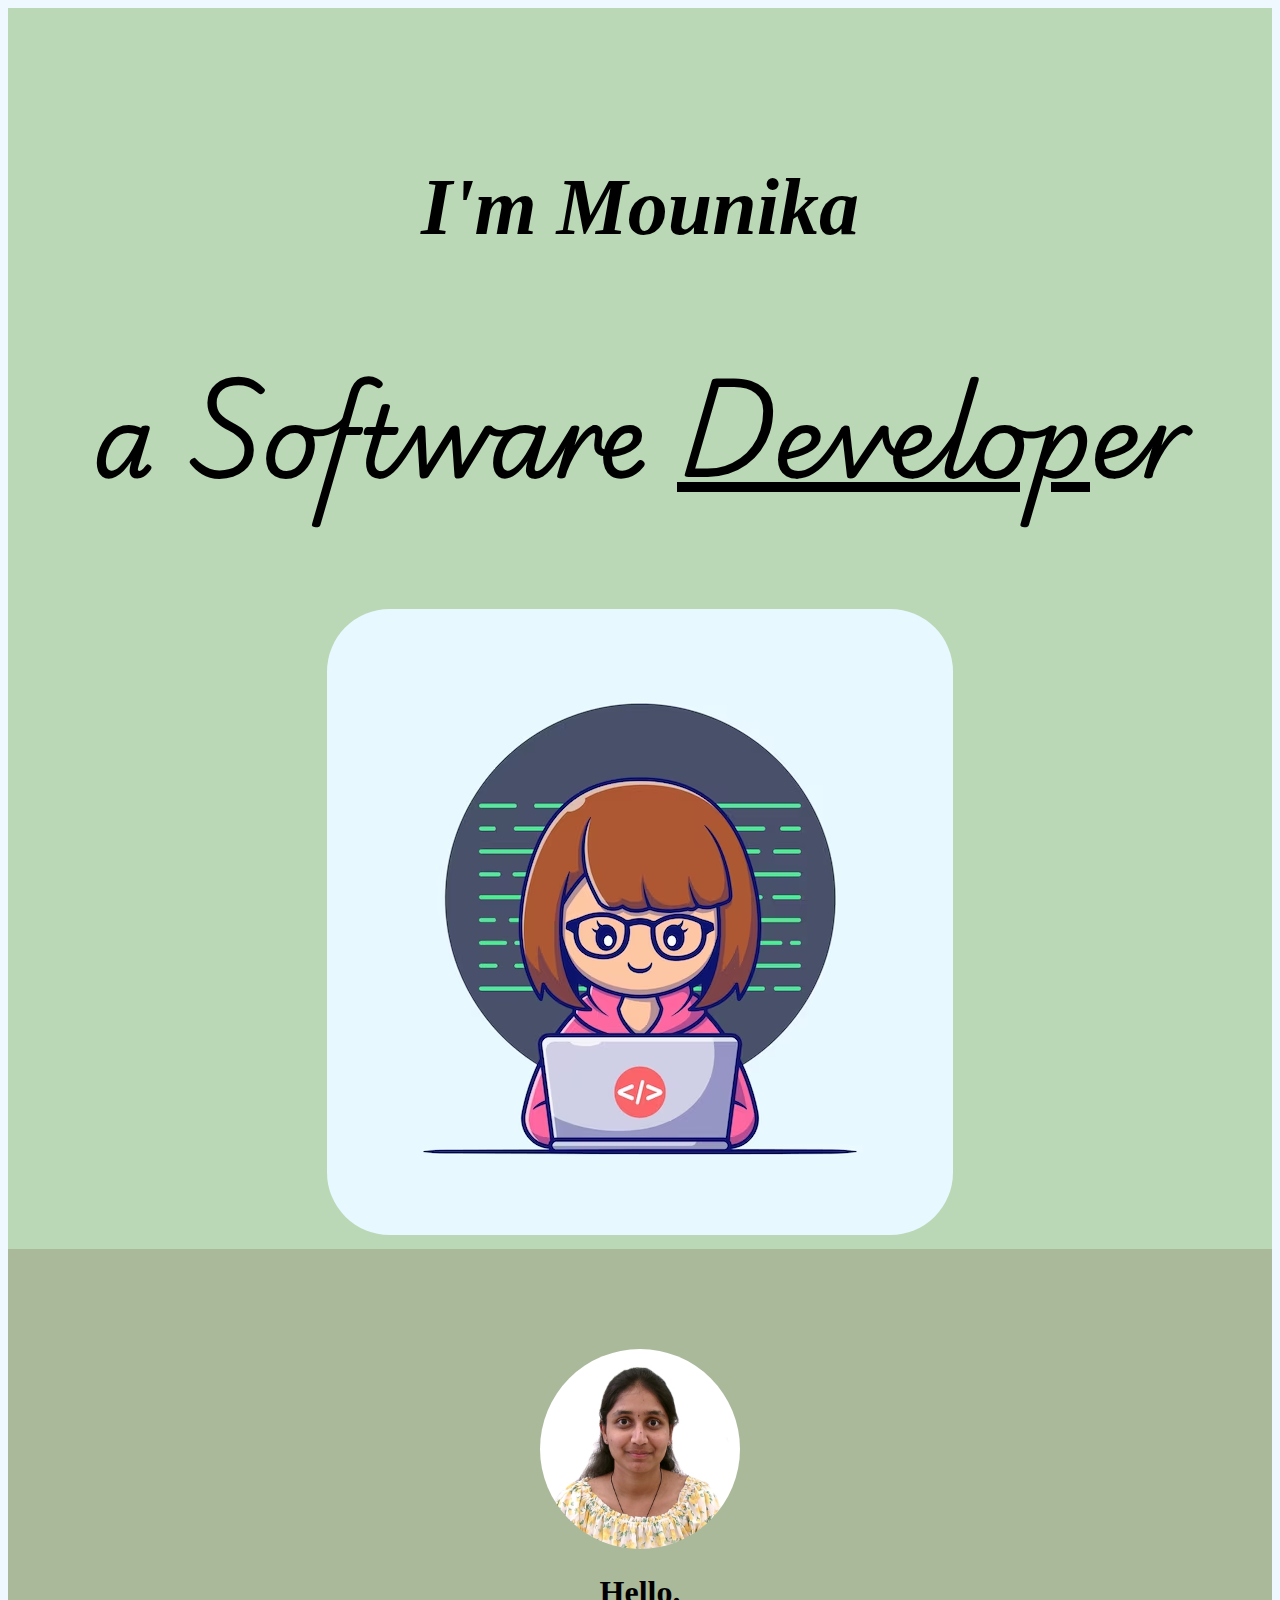
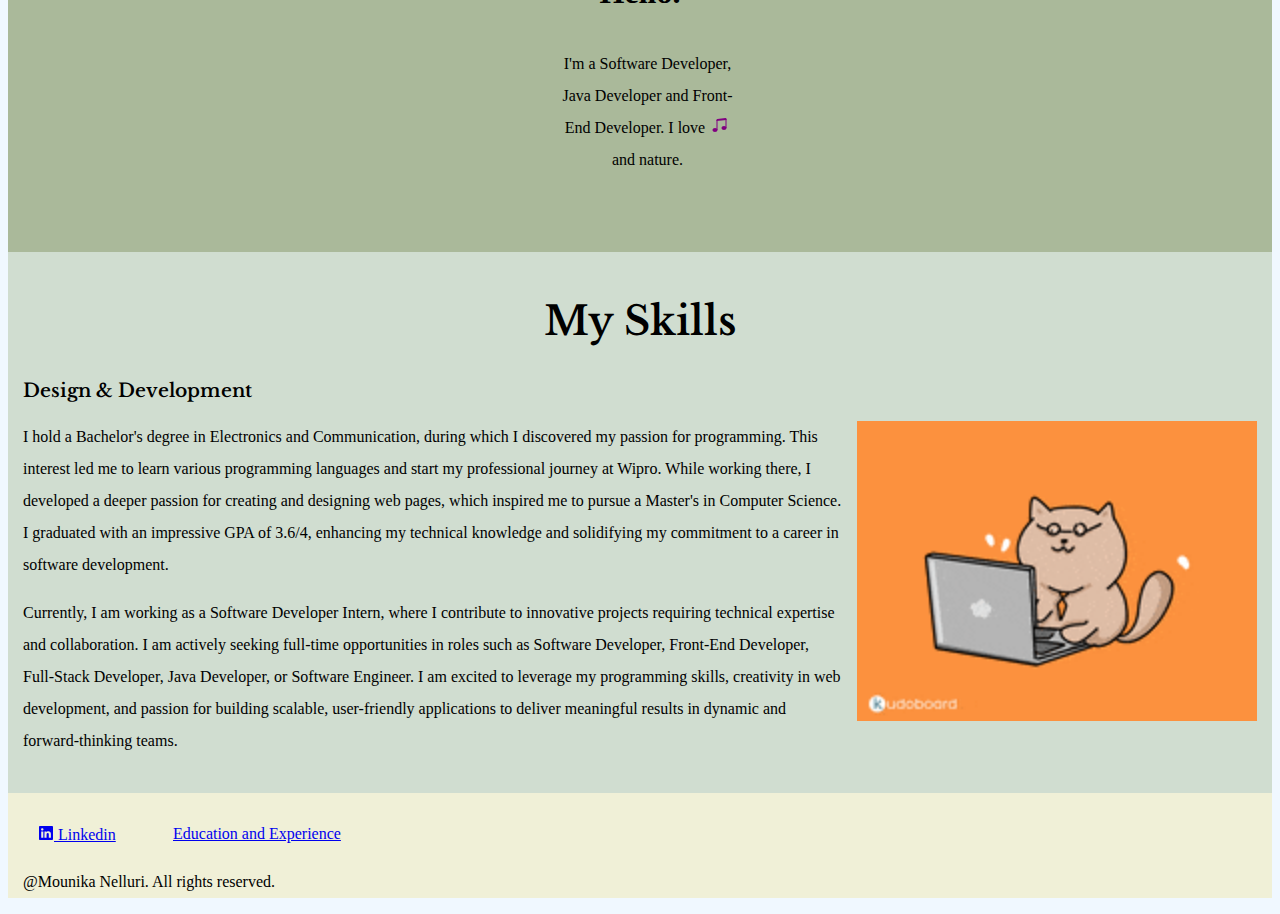
<file: my portfolio/index.html>
<!DOCTYPE html>
<html lang="en">
  <head>
    <meta charset="UTF-8" />
    <meta name="viewport" content="width=device-width, initial-scale=1.0" />
    <title>Mounika Nelluri</title>
    <link rel="preconnect" href="https://fonts.googleapis.com" />
    <link rel="preconnect" href="https://fonts.gstatic.com" crossorigin />
    <link
      href="https://fonts.googleapis.com/css2?family=Caveat:wght@400..700&family=DM+Serif+Text:ital@1&family=Libre+Baskerville:ital@1&family=Playwrite+AU+SA:wght@100..400&display=swap"
      rel="stylesheet"
    />
    <link rel="stylesheet" href="./style.css" />
  </head>
  <body>
    <div class="container-fluid">
      <div class="first-container">
        <div class="name">
          <h1>I'm Mounika</h1>
          <h2 class="second-content">
            a Software <span class="developer">Develop</span>er
          </h2>
        </div>
        <div class="text-center">
          <img src="./images/girl.avif" class="square" alt="coder" />
        </div>
      </div>

      <div class="second-container">
        <div class="img-container">
          <img src="./images/mouni.jpg" class="rounded" alt="coder" />
        </div>
        <div class="px-4 py-5 my-5 text-center">
          <h1 class="display-5 fw-bold text-body-emphasis">Hello.</h1>
          <div class="col-lg-6 mx-auto">
            <p class="lead mb-4">
              I'm a Software Developer, Java Developer and Front-End Developer.
              I love
              <svg
                xmlns="http://www.w3.org/2000/svg"
                width="21"
                height="16"
                fill="purple"
                class="bi bi-music-note-beamed"
                viewBox="0 0 16 16"
              >
                <path
                  d="M6 13c0 1.105-1.12 2-2.5 2S1 14.105 1 13s1.12-2 2.5-2 2.5.896 2.5 2m9-2c0 1.105-1.12 2-2.5 2s-2.5-.895-2.5-2 1.12-2 2.5-2 2.5.895 2.5 2"
                />
                <path fill-rule="evenodd" d="M14 11V2h1v9zM6 3v10H5V3z" />
                <path
                  d="M5 2.905a1 1 0 0 1 .9-.995l8-.8a1 1 0 0 1 1.1.995V3L5 4z"
                />
              </svg>
              and nature.
            </p>
          </div>
        </div>
      </div>

      <div class="third-container">
        <h2 class="skills">My Skills</h2>
        <div class="row">
          <h3>Design & Development</h3>
          <img src="./images/cat.gif" class="cat" alt="cat" />
          <p>
            I hold a Bachelor's degree in Electronics and Communication, during
            which I discovered my passion for programming. This interest led me
            to learn various programming languages and start my professional
            journey at Wipro. While working there, I developed a deeper passion
            for creating and designing web pages, which inspired me to pursue a
            Master's in Computer Science. I graduated with an impressive GPA of
            3.6/4, enhancing my technical knowledge and solidifying my
            commitment to a career in software development.
          </p>
          <p>
            Currently, I am working as a Software Developer Intern, where I
            contribute to innovative projects requiring technical expertise and
            collaboration. I am actively seeking full-time opportunities in
            roles such as Software Developer, Front-End Developer, Full-Stack
            Developer, Java Developer, or Software Engineer. I am excited to
            leverage my programming skills, creativity in web development, and
            passion for building scalable, user-friendly applications to deliver
            meaningful results in dynamic and forward-thinking teams.
          </p>
        </div>
      </div>

      <div class="fourth-container">
        <footer class="py-3 my-4">
          <p><a class="left" href="https://www.linkedin.com/in/mounikan5/"
            ><svg xmlns="http://www.w3.org/2000/svg" width="16" height="14" fill="currentColor" class="bi bi-linkedin" viewBox="0 0 16 16">
              <path d="M0 1.146C0 .513.526 0 1.175 0h13.65C15.474 0 16 .513 16 1.146v13.708c0 .633-.526 1.146-1.175 1.146H1.175C.526 16 0 15.487 0 14.854zm4.943 12.248V6.169H2.542v7.225zm-1.2-8.212c.837 0 1.358-.554 1.358-1.248-.015-.709-.52-1.248-1.342-1.248S2.4 3.226 2.4 3.934c0 .694.521 1.248 1.327 1.248zm4.908 8.212V9.359c0-.216.016-.432.08-.586.173-.431.568-.878 1.232-.878.869 0 1.216.662 1.216 1.634v3.865h2.401V9.25c0-2.22-1.184-3.252-2.764-3.252-1.274 0-1.845.7-2.165 1.193v.025h-.016l.016-.025V6.169h-2.4c.03.678 0 7.225 0 7.225z"/>
            </svg> Linkedin</a> </p>
          <p class="side"><a href="./files/index.html" class="education"
            >Education and Experience</a> </p>
          <p class="text-center text-body-secondary">
            @Mounika Nelluri. All rights reserved.
          </p>
        </footer>
      </div>
    </div>
  </body>
</html>
</file>
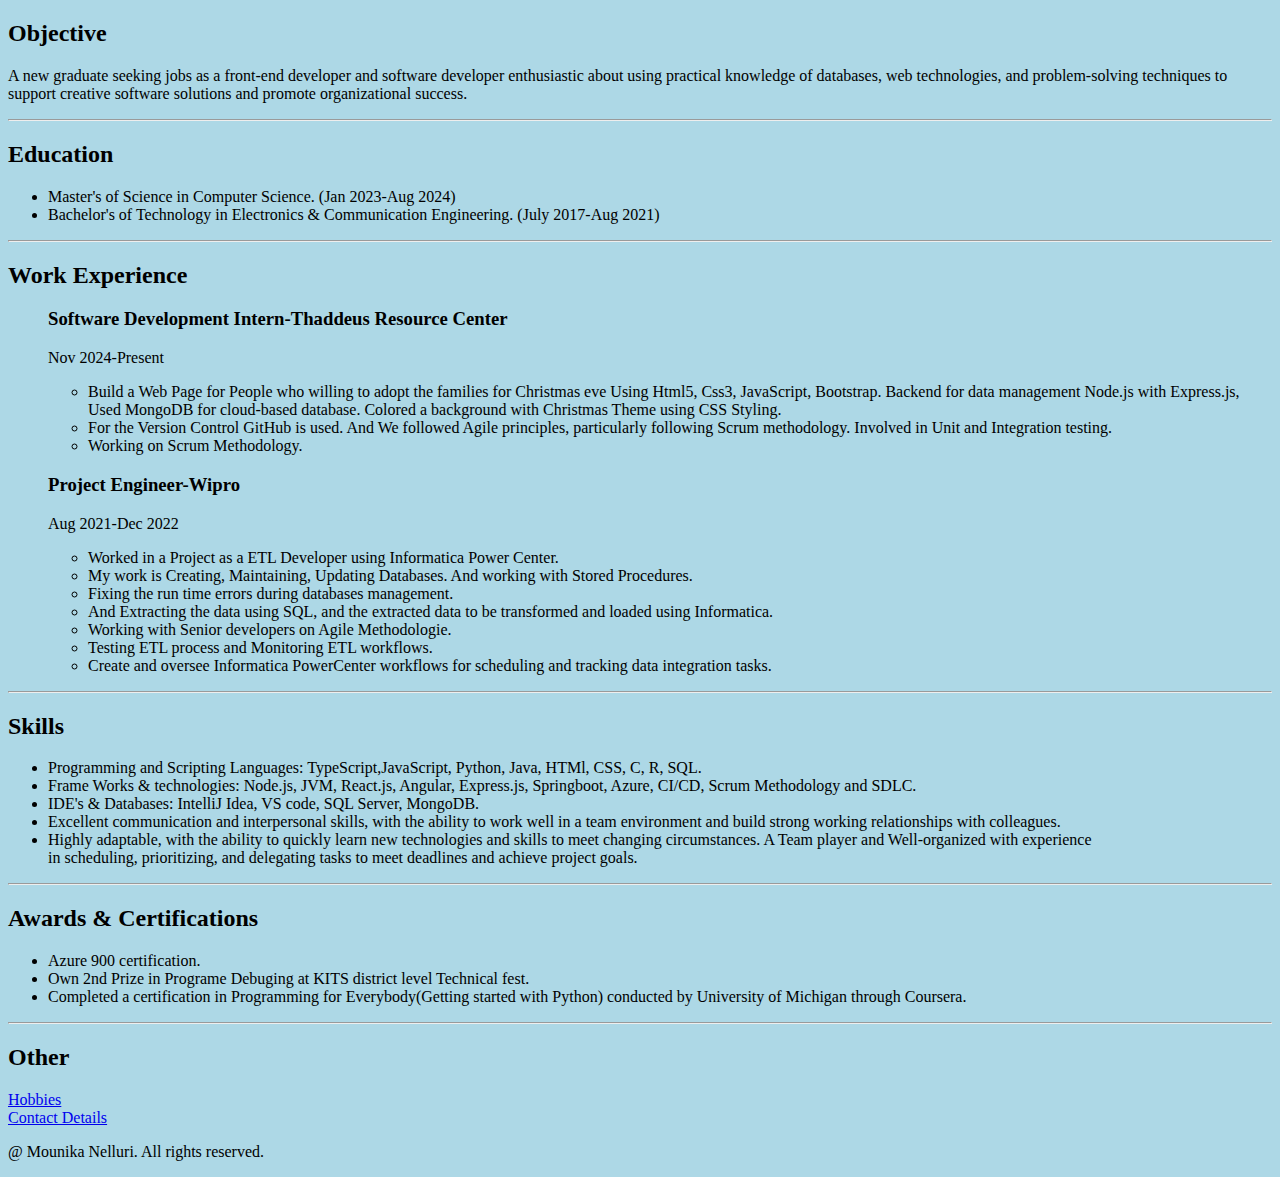
<file: my portfolio/files/index.html>
<!DOCTYPE html>
<html lang="en">
  <head>
    <meta charset="UTF-8" />
    <meta name="viewport" content="width=device-width, initial-scale=1.0" />
    <link rel="stylesheet" href="./style.css">
    <title>My Resume</title>
  </head>
  <body>
    <!--<h1>Mounika Nelluri</h1> -->
<div class="background">
    <h2>Objective</h2>
    <p>
      A new graduate seeking jobs as a front-end developer and software
      developer enthusiastic about using practical knowledge of databases, web
      technologies, and problem-solving techniques to support creative software
      solutions and promote organizational success.
    </p>
    <hr />
    
    <h2>Education</h2>
    <ul>
      <li>Master's of Science in Computer Science. (Jan 2023-Aug 2024)</li>
      <li>
        Bachelor's of Technology in Electronics & Communication Engineering.
        (July 2017-Aug 2021)
      </li>
    </ul>
    <hr />
</div>
    <h2>Work Experience</h2>
    <ul>
      <h3>Software Development Intern-Thaddeus Resource Center</h3>
      <p>Nov 2024-Present</p>
      <ul>
        <li>
          Build a Web Page for People who willing to adopt the families for
          Christmas eve Using Html5, Css3, JavaScript, Bootstrap. Backend for
          data management Node.js with Express.js, Used MongoDB for cloud-based
          database. Colored a background with Christmas Theme using CSS Styling.
        </li>

        <li>
          For the Version Control GitHub is used. And We followed Agile
          principles, particularly following Scrum methodology. Involved in Unit
          and Integration testing.
        </li>
        <li>Working on Scrum Methodology.</li>
      </ul>
      <h3>Project Engineer-Wipro</h3>
      <p>Aug 2021-Dec 2022</p>
      <ul>
        <li>
          Worked in a Project as a ETL Developer using Informatica Power Center.
        </li>
        <li>
          My work is Creating, Maintaining, Updating Databases. And working with
          Stored Procedures.
        </li>
        <li>Fixing the run time errors during databases management.</li>
        <li>
          And Extracting the data using SQL, and the extracted data to be
          transformed and loaded using Informatica.
        </li>
        <li>Working with Senior developers on Agile Methodologie.</li>
        <li>Testing ETL process and Monitoring ETL workflows.</li>
        <li>
          Create and oversee Informatica PowerCenter workflows for scheduling
          and tracking data integration tasks.
        </li>
      </ul>
    </ul>
    <hr />
    <h2>Skills</h2>
    <ul>
      <li>
        Programming and Scripting Languages: TypeScript,JavaScript, Python,
        Java, HTMl, CSS, C, R, SQL.
      </li>
      <li>
        Frame Works & technologies: Node.js, JVM, React.js, Angular, Express.js,
        Springboot, Azure, CI/CD, Scrum Methodology and SDLC.
      </li>
      <li>IDE's & Databases: IntelliJ Idea, VS code, SQL Server, MongoDB.</li>
      <li>
        Excellent communication and interpersonal skills, with the ability to
        work well in a team environment and build strong working relationships
        with colleagues.
      </li>
      <li>
        Highly adaptable, with the ability to quickly learn new technologies and
        skills to meet changing circumstances. A Team player and Well-organized
        with experience<br />
        in scheduling, prioritizing, and delegating tasks to meet deadlines and
        achieve project goals.
      </li>
    </ul>
    <hr />
    <h2>Awards & Certifications</h2>
    <ul>
      <li>Azure 900 certification.</li>
      <li>
        Own 2nd Prize in Programe Debuging at KITS district level Technical
        fest.
      </li>
      <li>
        Completed a certification in Programming for Everybody(Getting started
        with Python) conducted by University of Michigan through Coursera.
      </li>
    </ul>
    <hr />
    <h2>Other</h2>
    <a href="./hobbies.html" alt="hobbies  link" class="color"> Hobbies </a> <br /> 
    <a href="./contact.html" alt="contact details link" class="color"> Contact Details</a>
    <footer>
      <p>@ Mounika Nelluri. All rights reserved.</p>
    </footer>
    </div>
  </body>
</html>
</file>
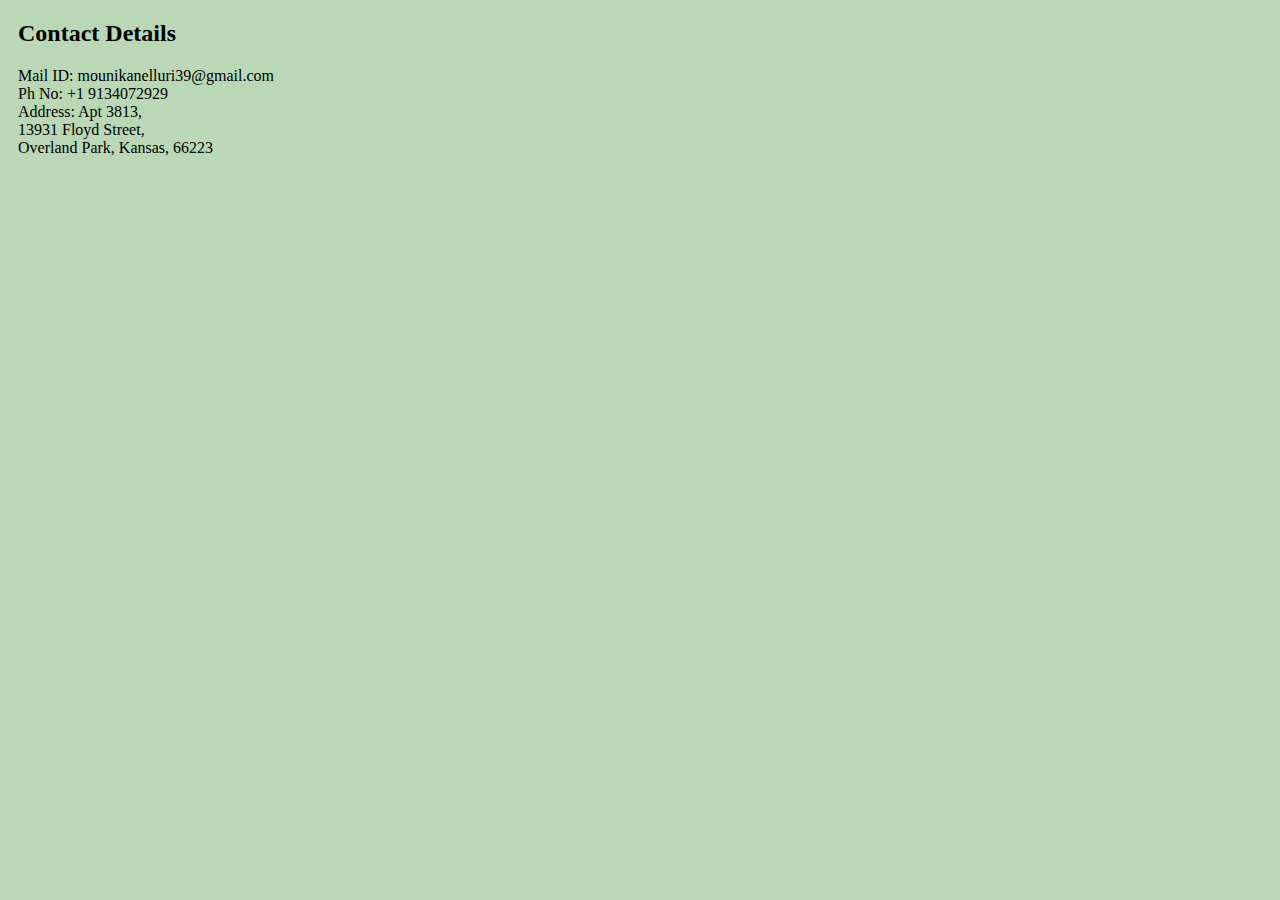
<file: contact.html>
<!DOCTYPE html>
<html lang="en">
<head>
    <meta charset="UTF-8">
    <meta name="viewport" content="width=device-width, initial-scale=1.0">
    <link rel="stylesheet" href="style1.css">
    <title>Contact Me</title>
</head>
<body>
    <h2>Contact Details</h2>
    <p>Mail ID: mounikanelluri39@gmail.com<br />
       Ph No: +1 9134072929<br />
       Address: Apt 3813,<br/>
                13931 Floyd Street,<br />
                Overland Park, Kansas, 66223
    </p>
</body>
</html>
</file>
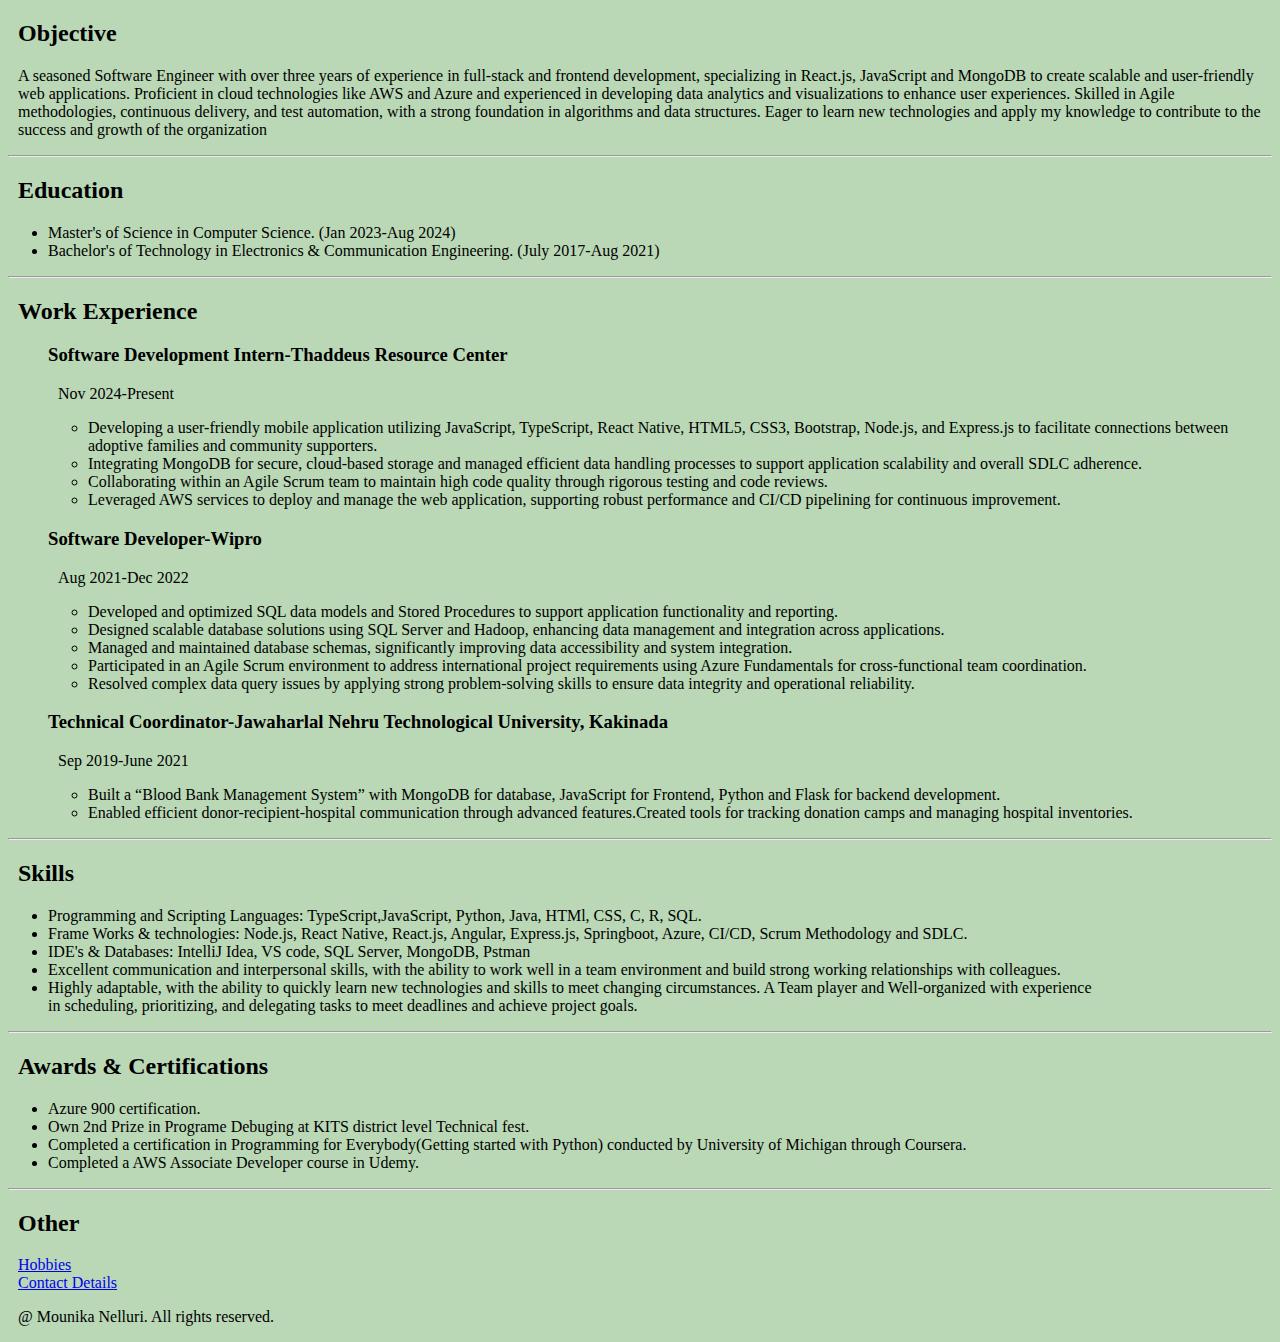
<file: content.html>
<!DOCTYPE html>
<html lang="en">
  <head>
    <meta charset="UTF-8" />
    <meta name="viewport" content="width=device-width, initial-scale=1.0" />
    <link rel="stylesheet" href="./style1.css">
    <title>My Resume</title>
  </head>
  <body>
    <!--<h1>Mounika Nelluri</h1> -->
<div class="background">
    <h2>Objective</h2>
    <p>
	A seasoned Software Engineer with over three years of experience in full-stack and frontend development, specializing in React.js, JavaScript and MongoDB to create scalable and user-friendly web applications. 
Proficient in cloud technologies like AWS and Azure and experienced in developing data analytics and visualizations to enhance user experiences. 
Skilled in Agile methodologies, continuous delivery, and test automation, with a strong foundation in algorithms and data structures. Eager to learn new technologies and apply my knowledge to contribute to the success and growth of the organization
 </p>
    <hr />
    
    <h2>Education</h2>
    <ul>
      <li>Master's of Science in Computer Science. (Jan 2023-Aug 2024)</li>
      <li>
        Bachelor's of Technology in Electronics & Communication Engineering.
        (July 2017-Aug 2021)
      </li>
    </ul>
    <hr />
</div>
    <h2>Work Experience</h2>
    <ul>
      <h3>Software Development Intern-Thaddeus Resource Center</h3>
      <p>Nov 2024-Present</p>
      <ul>
        <li>
         Developing a user-friendly mobile application utilizing JavaScript, TypeScript, React Native, HTML5, CSS3,
	 Bootstrap, Node.js, and Express.js to facilitate connections between adoptive families and community supporters.
        </li>

        <li>
          Integrating MongoDB for secure, cloud-based storage and managed efficient data handling
	  processes to support application scalability and overall SDLC adherence. 
        </li>
        <li>Collaborating within an Agile Scrum team to maintain high code quality through rigorous testing and code reviews.</li>
	<li>Leveraged AWS services to deploy and manage the web application, supporting robust performance and CI/CD pipelining for continuous improvement.</li>
      </ul>
      <h3>Software Developer-Wipro</h3>
      <p>Aug 2021-Dec 2022</p>
      <ul>
        <li>
          Developed and optimized SQL data models and Stored Procedures to support application functionality and reporting.
        </li>
        <li>Designed scalable database solutions using SQL Server and Hadoop, enhancing data management and integration across applications.</li>
        <li>
         Managed and maintained database schemas, significantly improving data accessibility and system integration.
        </li>
        <li>Participated in an Agile Scrum environment to address international project requirements using Azure Fundamentals for cross-functional team coordination.</li>
	<li>Resolved complex data query issues by applying strong problem-solving skills to ensure data integrity and operational reliability.</li>
  
      </ul>
     <h3>Technical Coordinator-Jawaharlal Nehru Technological University, Kakinada</h3>
     <p>Sep 2019-June 2021</p>
       <ul>
	<li>Built a “Blood Bank Management System” with MongoDB for database, JavaScript for Frontend, Python and Flask for backend development.</li>
	<li>
	Enabled efficient donor-recipient-hospital communication through advanced features.Created tools for tracking donation camps and managing hospital inventories.
	</li>
       </ul>
    </ul>
    <hr />
    <h2>Skills</h2>
    <ul>
      <li>
        Programming and Scripting Languages: TypeScript,JavaScript, Python,
        Java, HTMl, CSS, C, R, SQL.
      </li>
      <li>
        Frame Works & technologies: Node.js, React Native, React.js, Angular, Express.js,
        Springboot, Azure, CI/CD, Scrum Methodology and SDLC.
      </li>
      <li>IDE's & Databases: IntelliJ Idea, VS code, SQL Server, MongoDB, Pstman</li>
      <li>
        Excellent communication and interpersonal skills, with the ability to
        work well in a team environment and build strong working relationships
        with colleagues.
      </li>
      <li>
        Highly adaptable, with the ability to quickly learn new technologies and
        skills to meet changing circumstances. A Team player and Well-organized
        with experience<br />
        in scheduling, prioritizing, and delegating tasks to meet deadlines and
        achieve project goals.
      </li>
    </ul>
    <hr />
    <h2>Awards & Certifications</h2>
    <ul>
      <li>Azure 900 certification.</li>
      <li>
        Own 2nd Prize in Programe Debuging at KITS district level Technical
        fest.
      </li>
      <li>
        Completed a certification in Programming for Everybody(Getting started
        with Python) conducted by University of Michigan through Coursera.
      </li>
	<li>
	   Completed a AWS Associate Developer course in Udemy. 
	</li>
    </ul>
    <hr />
    <h2>Other</h2>
    <a href="./hobbies.html" alt="hobbies  link" class="color"> Hobbies </a> <br /> 
    <a href="./contact.html" alt="contact details link" class="color"> Contact Details</a>
    <footer>
      <p>@ Mounika Nelluri. All rights reserved.</p>
    </footer>
    </div>
  </body>
</html>
</file>
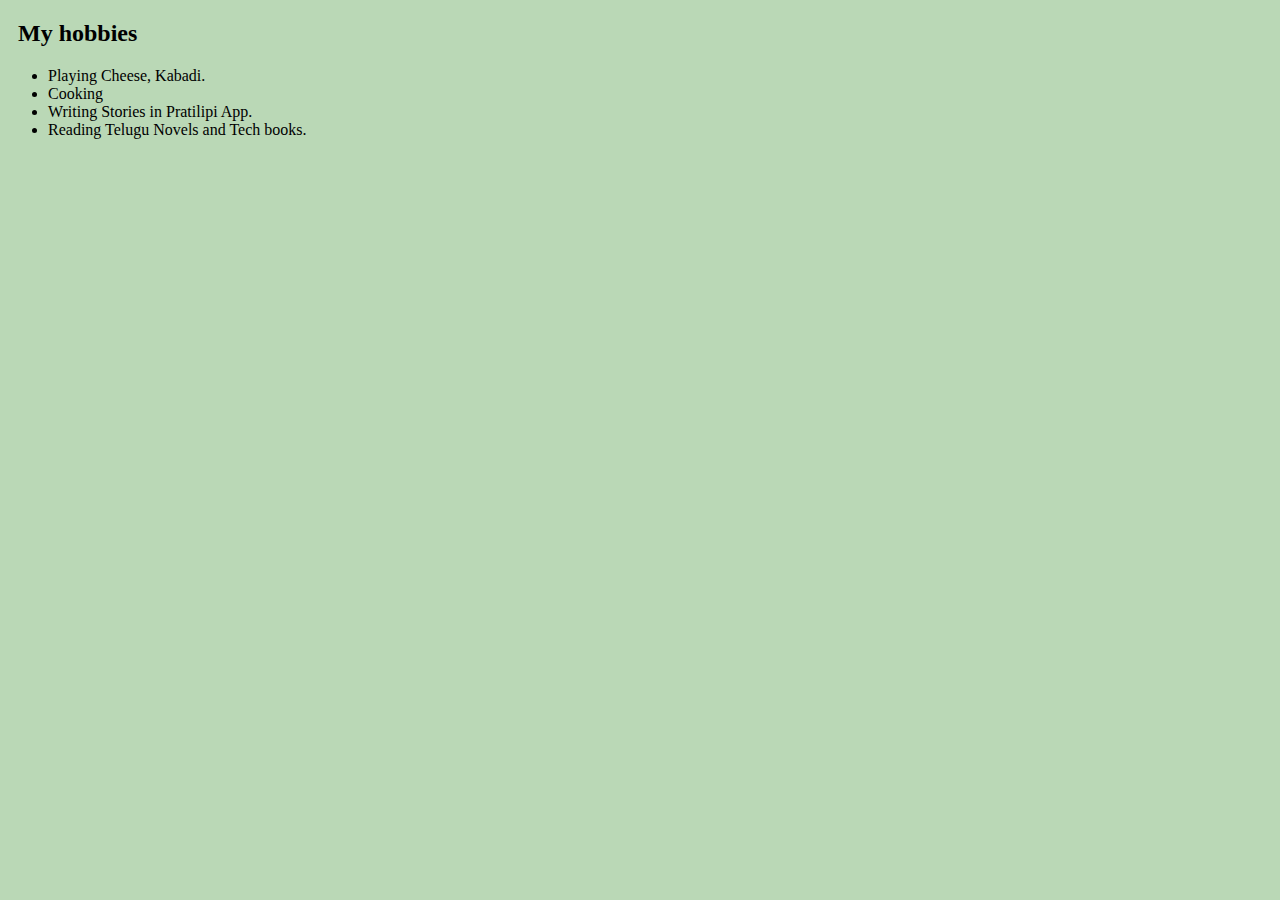
<file: hobbies.html>
<!DOCTYPE html>
<html lang="en">
<head>
    <meta charset="UTF-8">
    <meta name="viewport" content="width=device-width, initial-scale=1.0">
    <link rel="stylesheet" href="./style1.css">
    <title>Hobbies</title>
</head>
<body>
    
    <h2>My hobbies</h2>
    <ul>
        <li>Playing Cheese, Kabadi.</li>
        <li>Cooking</li>
        <li>Writing Stories in Pratilipi App.</li>
        <li>Reading Telugu Novels and Tech books.</li>
    </ul>
</body>
</html>
</file>
<file: my portfolio/style.css>
body{
 text-align: center;
 background-color: aliceblue;
}
.container-fluid{
    width: 100%;
}
.first-container {
background-color: #BAD8B6;
position: relative;
padding-top: 100px;
padding-bottom: 10px;
}

.name {
  font-family:  Georgia, 'Times New Roman', Times, serif;
  font-optical-sizing: auto;
  font-weight: 100;
  font-style: italic;
  font-size: 2.5em;
  text-align: center;
 
}
.second-content {
    font-family: "Playwrite AU SA", serif;
    font-style: normal;
}
.developer{
    text-decoration: underline;
}

.lead {
    text-align: center;
}
.mx-auto {
    height: 200px;
    width: 190px;
    display: flex;
    margin: auto;
}
.square {
    border-radius: 10%;
}
.second-container{
    background-color: #AAB99A;
    position:relative;
    padding-top: 100px;
    padding-bottom: 20px;
}
.rounded {
    border-radius: 50%;
    overflow: hidden;
    height: 200px;
    width: 200px;
    margin: auto;
}
.img-container {
    width: 100%;
    height: 100%;
    object-fit: cover;
}
h2{
    font-size: 2.5em;
}
.third-container{
    background-color: #D0DDD0;
    position: relative;
    padding-top: 10px;
    padding-bottom: 20px;
}

.skills {
    font-family: "Libre Baskerville", serif;
    font-style: normal;
    font-weight: 600;
}
h3 {
    text-align: left;
    margin-left: 15px;
    font-family: "Libre Baskerville", serif;
    font-style: normal;
    font-weight: 600;
}
.cat {
    float: right;
    margin-left: 15px;
    margin-right: 15px;
    height: 300px;
}
.card-img-top {
    height: 400px;
    width: 500px;
    margin-left: 10px;
    
}

p, .left {
    line-height: 2;
    text-align: left;
    margin-left: 15px;
}

.fourth-container{
    background-color: #F0F0D7;
    position: relative;
    padding-top: 10px;
}

.side{
    margin-top: -49px;
    padding-left: 150px;
}
</file>
<file: my portfolio/files/style.css>
/*body {
    background: linear-gradient(#63b7b7, #fffdd0,#fce8e0);
    
}*/
/*body{
    background: linear-gradient(#363654,rgb(65, 82, 65),rgb(70, 61, 70));
    color:white;
}
.color {
    color: white;
}*/

body{
    background-color: lightblue;
    color:black;
}
</file>
<file: style1.css>
body {
    background-color: #BAD8B6;
    
}
/*body{
    background: linear-gradient(#363654,rgb(65, 82, 65),rgb(70, 61, 70));
    color:white;
}
.color {
    color: Dark Green;
}*/

/*body{
    background-color: lightblue;
    color:black;
}*/
p{
    text-align: left;
    margin-left: 10px;
}
h2, a{
    margin-left: 10px;
}
</file>
